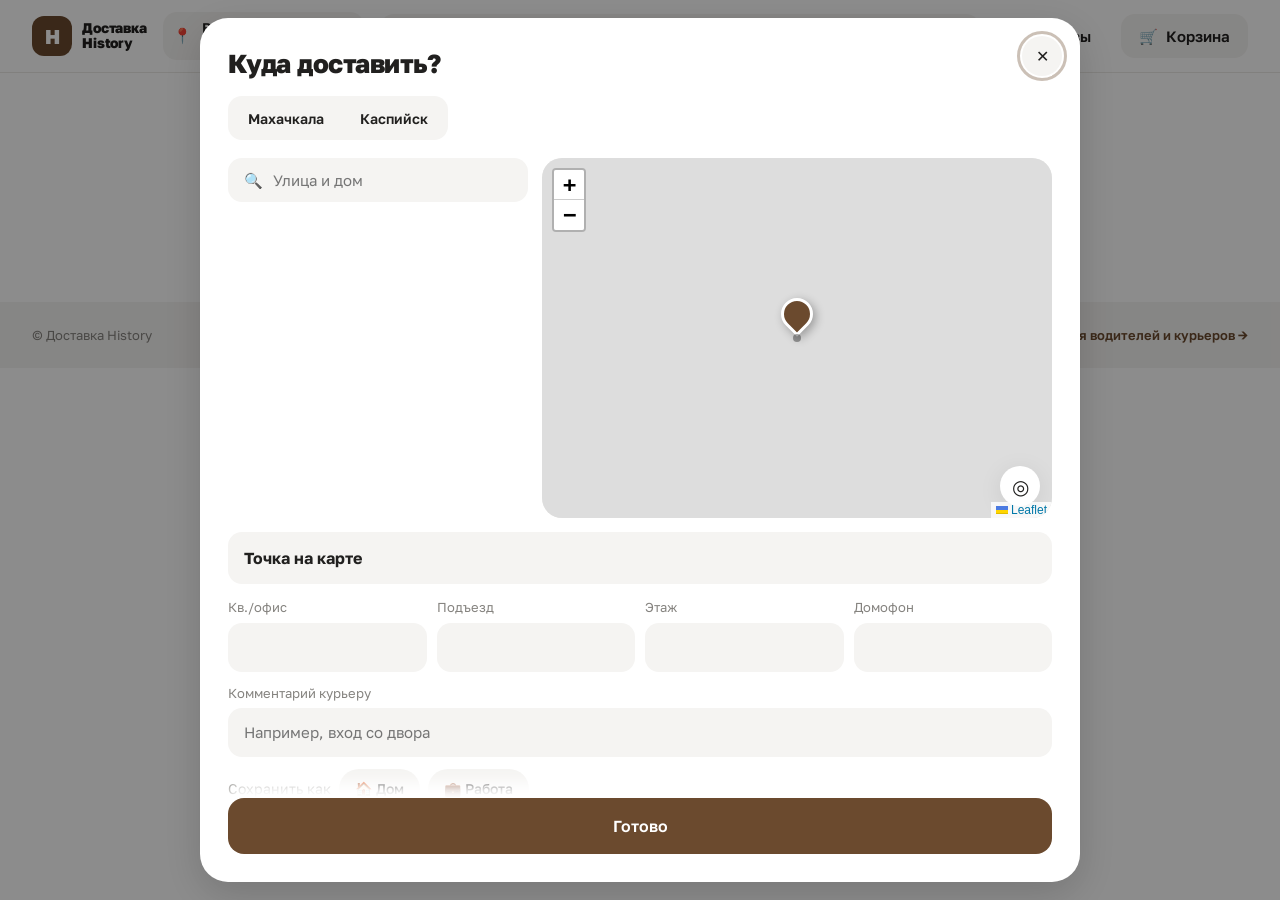
<file: index.html>
<!doctype html>
<html lang="ru">
<head>
  <meta charset="utf-8">
  <meta name="viewport" content="width=device-width, initial-scale=1">
  <title>Доставка History</title>
  <meta name="description" content="Доставка еды и продуктов из проверенных халяль-заведений Махачкалы и Каспийска.">
  <meta name="referrer" content="strict-origin-when-cross-origin">
  <link rel="stylesheet" href="vendor/leaflet/leaflet.css?v=2">
  <link rel="stylesheet" href="style.css?v=62">
</head>
<body>
  <header class="header">
    <div class="header-in">
      <a class="brand" href="#/" aria-label="Доставка History — на главную">
        <span class="brand-mark" aria-hidden="true">H</span>
        <span class="brand-text">Доставка<br>History</span>
      </a>
      <button class="address-btn" id="addressButton" type="button">
        <span class="address-icon" aria-hidden="true">📍</span>
        <span class="address-text"><b id="cityLabel">Город</b><small id="addressLabel">Укажите адрес доставки</small></span>
      </button>
      <label class="header-search">
        <span aria-hidden="true">🔍</span>
        <input id="search" type="search" placeholder="Найти заведение или блюдо" aria-label="Поиск" autocomplete="off">
      </label>
      <a class="header-link" href="#/orders"><span aria-hidden="true">🧾</span><span class="header-link-text">Заказы</span></a>
      <button class="cart-button" id="cartButton" type="button" aria-label="Корзина">
        <span aria-hidden="true">🛒</span>
        <span id="cartSum">Корзина</span>
      </button>
    </div>
  </header>

  <main id="view"></main>

  <!-- Плашка корзины на телефоне -->
  <button class="cart-bar" id="cartBar" type="button" hidden>
    <span class="cart-bar-count" id="cartBarCount">0</span>
    <span>Корзина</span>
    <b id="cartBarSum">0 ₽</b>
  </button>

  <!-- Корзина -->
  <div class="overlay" id="cartOverlay" hidden></div>
  <aside class="drawer" id="cartDrawer" aria-label="Корзина" hidden>
    <button class="icon-btn drawer-close" id="cartClose" type="button" aria-label="Закрыть">✕</button>
    <div class="drawer-body" id="cartBody"></div>
  </aside>

  <!-- Выбор адреса: поиск или пин на карте -->
  <dialog class="modal modal-picker" id="addressModal" tabindex="-1">
    <button class="icon-btn modal-close" type="button" data-close-modal aria-label="Закрыть">✕</button>
    <h2 id="pickerTitle">Куда доставить?</h2>
    <div class="segmented" id="cityGrid" role="group" aria-label="Город"></div>
    <form id="addressForm" class="picker" novalidate>
      <div class="picker-side">
        <label class="header-search picker-search"><span aria-hidden="true">🔍</span>
          <input id="pickerSearch" type="search" placeholder="Улица и дом" aria-label="Поиск адреса" autocomplete="off"></label>
        <div class="suggest" id="pickerSuggest"></div>
        <div class="saved" id="pickerSaved"></div>
      </div>
      <div class="picker-map-wrap">
        <div class="map" id="pickerMap"></div>
        <div class="center-pin" aria-hidden="true"><span></span></div>
        <button class="icon-btn locate-btn" type="button" id="pickerLocate" aria-label="Моё местоположение">◎</button>
      </div>
      <div class="picker-picked" id="pickerPicked"></div>
      <div class="picker-details" id="pickerDetails">
        <div class="row4">
          <div class="field"><label for="a-flat">Кв./офис</label><input id="a-flat" name="flat"></div>
          <div class="field"><label for="a-entrance">Подъезд</label><input id="a-entrance" name="entrance"></div>
          <div class="field"><label for="a-floor">Этаж</label><input id="a-floor" name="floor"></div>
          <div class="field"><label for="a-intercom">Домофон</label><input id="a-intercom" name="intercom"></div>
        </div>
        <div class="field"><label for="a-courier">Комментарий курьеру</label><input id="a-courier" name="courier" placeholder="Например, вход со двора"></div>
        <div class="tag-row"><span class="muted">Сохранить как</span>
          <button class="pill" type="button" data-tag="home" aria-pressed="false">🏠 Дом</button>
          <button class="pill" type="button" data-tag="work" aria-pressed="false">💼 Работа</button>
        </div>
      </div>
      <button class="btn btn-primary btn-block" type="submit">Готово</button>
    </form>
  </dialog>

  <!-- Откуда забрать: только заведения из каталога -->
  <dialog class="modal modal-picker" id="placeModal" tabindex="-1">
    <button class="icon-btn modal-close" type="button" data-close-modal aria-label="Закрыть">✕</button>
    <h2 id="placePickerTitle">Откуда забрать?</h2>
    <p class="hint place-pick-hint">Доставляем только из заведений нашего каталога.</p>
    <div class="segmented" id="placeCityGrid" role="group" aria-label="Город"></div>
    <div class="picker place-picker">
      <div class="picker-side">
        <label class="header-search picker-search"><span aria-hidden="true">🔍</span>
          <input id="placeSearch" type="search" placeholder="Название или адрес" aria-label="Поиск заведения" autocomplete="off"></label>
        <div id="placeList"></div>
      </div>
      <div class="picker-map-wrap"><div class="map" id="placeMap"></div></div>
      <div class="picker-picked" id="placePicked"></div>
      <button class="btn btn-primary btn-block" type="button" id="placeDone">Готово</button>
    </div>
  </dialog>

  <!-- Карточка блюда -->
  <dialog class="modal modal-dish" id="dishModal" tabindex="-1">
    <button class="icon-btn modal-close" type="button" data-close-modal aria-label="Закрыть">✕</button>
    <div id="dishBody"></div>
  </dialog>

  <!-- Информация о заведении -->
  <dialog class="modal" id="infoModal">
    <button class="icon-btn modal-close" type="button" data-close-modal aria-label="Закрыть">✕</button>
    <div id="infoBody"></div>
  </dialog>

  <div class="toast" id="toast" hidden></div>

  <footer class="footer">
    <div class="footer-in">
      <span>© Доставка History</span>
      <a href="driver/" class="footer-link">Для водителей и курьеров →</a>
    </div>
  </footer>

  <script src="vendor/leaflet/leaflet.js"></script>
  <script src="config.js?v=9"></script>
  <script src="data/places.js?v=30"></script>
  <script src="data/menus.js?v=2"></script>
  <script src="data/menus-manual.js?v=35"></script>
  <script src="map.js?v=46"></script>
  <script src="surge-engine.js?v=2"></script>
  <script src="delivery.js?v=71"></script>
  <script src="bus.js?v=50"></script>
  <script src="app.js?v=80"></script>
</body>
</html>
</file>
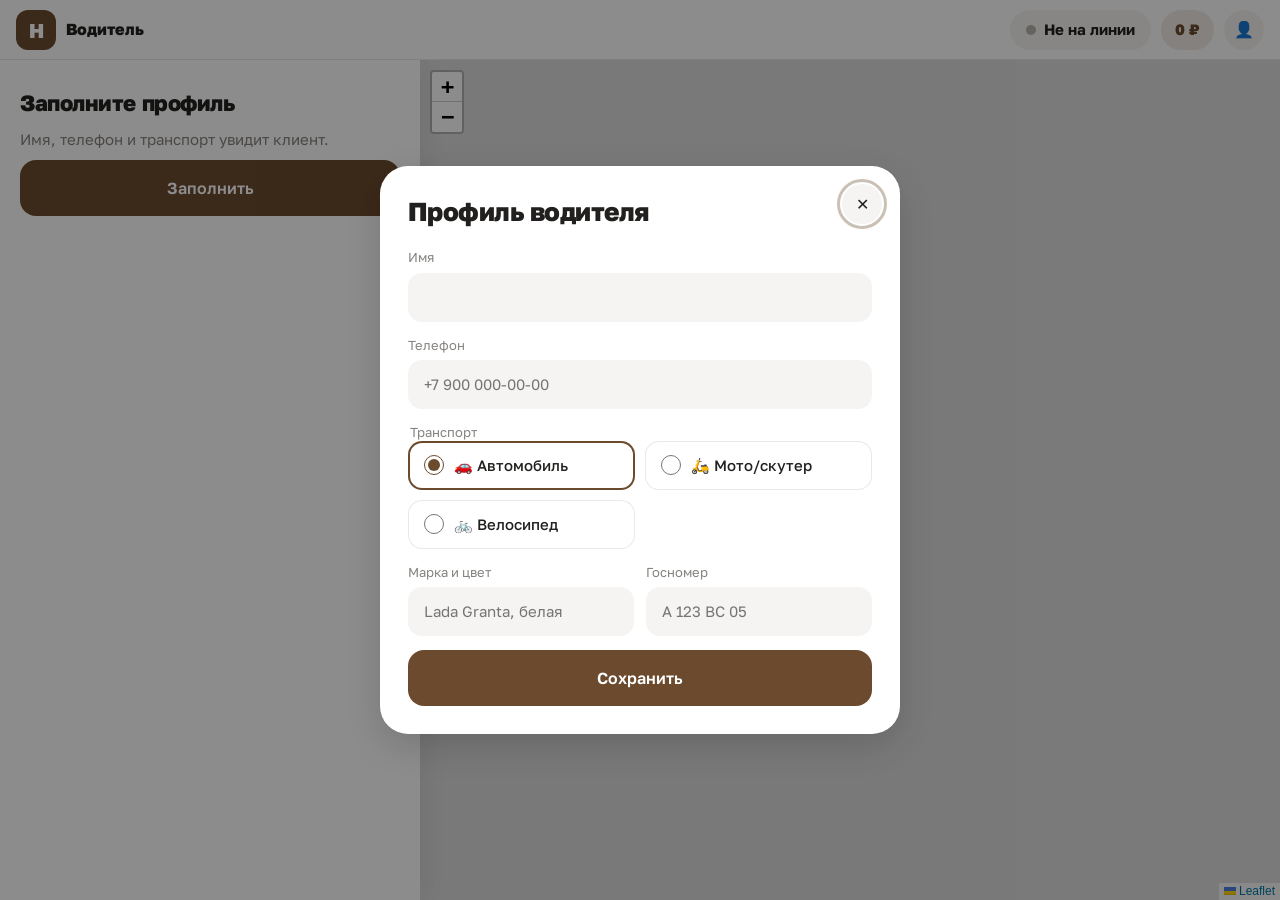
<file: driver/index.html>
<!doctype html>
<html lang="ru">
<head>
  <meta charset="utf-8">
  <meta name="viewport" content="width=device-width, initial-scale=1, viewport-fit=cover">
  <title>Водитель · Доставка History</title>
  <meta name="description" content="Приложение водителя и курьера Доставки History.">
  <meta name="referrer" content="strict-origin-when-cross-origin">
  <link rel="stylesheet" href="../vendor/leaflet/leaflet.css?v=2">
  <link rel="stylesheet" href="../style.css?v=62">
  <link rel="stylesheet" href="driver.css?v=50">
</head>
<body class="driver">
  <header class="d-top">
    <span class="brand"><span class="brand-mark" aria-hidden="true">H</span><span class="d-brand-text">Водитель</span></span>
    <button class="d-online" id="onlineBtn" type="button" aria-pressed="false">Не на линии</button>
    <button class="d-earn" id="earnBtn" type="button" aria-label="Заработок за сегодня">0 ₽</button>
    <button class="icon-btn" id="profileBtn" type="button" aria-label="Профиль">👤</button>
  </header>

  <main class="d-main">
    <div class="d-map"><div class="map" id="dMap"></div></div>
    <section class="d-sheet" id="sheet" aria-live="polite"></section>
  </main>

  <!-- Профиль водителя -->
  <dialog class="modal" id="profileModal" tabindex="-1">
    <button class="icon-btn modal-close" type="button" data-close-modal aria-label="Закрыть">✕</button>
    <h2>Профиль водителя</h2>
    <form class="form" id="profileForm" novalidate>
      <div class="field"><label for="p-name">Имя</label><input id="p-name" name="name" autocomplete="name" required></div>
      <div class="field"><label for="p-phone">Телефон</label><input id="p-phone" name="phone" type="tel" autocomplete="tel" placeholder="+7 900 000-00-00" required></div>
      <fieldset class="field">
        <legend>Транспорт</legend>
        <div class="choice-grid">
          <label class="choice"><input type="radio" name="transport" value="car" checked> 🚗 Автомобиль</label>
          <label class="choice"><input type="radio" name="transport" value="moto"> 🛵 Мото/скутер</label>
          <label class="choice"><input type="radio" name="transport" value="bike"> 🚲 Велосипед</label>
        </div>
      </fieldset>
      <div class="row2">
        <div class="field"><label for="p-car">Марка и цвет</label><input id="p-car" name="car" placeholder="Lada Granta, белая"></div>
        <div class="field"><label for="p-plate">Госномер</label><input id="p-plate" name="plate" placeholder="А 123 ВС 05"></div>
      </div>
      <p class="hint warn" id="profileError" hidden></p>
      <button class="btn btn-primary btn-block" type="submit">Сохранить</button>
    </form>
  </dialog>

  <!-- История заказов -->
  <dialog class="modal" id="historyModal" tabindex="-1">
    <button class="icon-btn modal-close" type="button" data-close-modal aria-label="Закрыть">✕</button>
    <h2>Заработок</h2>
    <div id="historyBody"></div>
  </dialog>

  <div class="toast" id="toast" hidden></div>

  <script src="../vendor/leaflet/leaflet.js"></script>
  <script src="../config.js?v=9"></script>
  <script src="../map.js?v=46"></script>
  <script src="../surge-engine.js?v=2"></script>
  <script src="../delivery.js?v=71"></script>
  <script src="../bus.js?v=50"></script>
  <script src="driver.js?v=70"></script>
</body>
</html>
</file>
<file: vendor/leaflet/leaflet.css>
/* required styles */

.leaflet-pane,
.leaflet-tile,
.leaflet-marker-icon,
.leaflet-marker-shadow,
.leaflet-tile-container,
.leaflet-pane > svg,
.leaflet-pane > canvas,
.leaflet-zoom-box,
.leaflet-image-layer,
.leaflet-layer {
	position: absolute;
	left: 0;
	top: 0;
	}
.leaflet-container {
	overflow: hidden;
	}
.leaflet-tile,
.leaflet-marker-icon,
.leaflet-marker-shadow {
	-webkit-user-select: none;
	   -moz-user-select: none;
	        user-select: none;
	  -webkit-user-drag: none;
	}
/* Prevents IE11 from highlighting tiles in blue */
.leaflet-tile::selection {
	background: transparent;
}
/* Safari renders non-retina tile on retina better with this, but Chrome is worse */
.leaflet-safari .leaflet-tile {
	image-rendering: -webkit-optimize-contrast;
	}
/* hack that prevents hw layers "stretching" when loading new tiles */
.leaflet-safari .leaflet-tile-container {
	width: 1600px;
	height: 1600px;
	-webkit-transform-origin: 0 0;
	}
.leaflet-marker-icon,
.leaflet-marker-shadow {
	display: block;
	}
/* .leaflet-container svg: reset svg max-width decleration shipped in Joomla! (joomla.org) 3.x */
/* .leaflet-container img: map is broken in FF if you have max-width: 100% on tiles */
.leaflet-container .leaflet-overlay-pane svg {
	max-width: none !important;
	max-height: none !important;
	}
.leaflet-container .leaflet-marker-pane img,
.leaflet-container .leaflet-shadow-pane img,
.leaflet-container .leaflet-tile-pane img,
.leaflet-container img.leaflet-image-layer,
.leaflet-container .leaflet-tile {
	max-width: none !important;
	max-height: none !important;
	width: auto;
	padding: 0;
	}

.leaflet-container img.leaflet-tile {
	/* See: https://bugs.chromium.org/p/chromium/issues/detail?id=600120 */
	mix-blend-mode: plus-lighter;
}

.leaflet-container.leaflet-touch-zoom {
	-ms-touch-action: pan-x pan-y;
	touch-action: pan-x pan-y;
	}
.leaflet-container.leaflet-touch-drag {
	-ms-touch-action: pinch-zoom;
	/* Fallback for FF which doesn't support pinch-zoom */
	touch-action: none;
	touch-action: pinch-zoom;
}
.leaflet-container.leaflet-touch-drag.leaflet-touch-zoom {
	-ms-touch-action: none;
	touch-action: none;
}
.leaflet-container {
	-webkit-tap-highlight-color: transparent;
}
.leaflet-container a {
	-webkit-tap-highlight-color: rgba(51, 181, 229, 0.4);
}
.leaflet-tile {
	filter: inherit;
	visibility: hidden;
	}
.leaflet-tile-loaded {
	visibility: inherit;
	}
.leaflet-zoom-box {
	width: 0;
	height: 0;
	-moz-box-sizing: border-box;
	     box-sizing: border-box;
	z-index: 800;
	}
/* workaround for https://bugzilla.mozilla.org/show_bug.cgi?id=888319 */
.leaflet-overlay-pane svg {
	-moz-user-select: none;
	}

.leaflet-pane         { z-index: 400; }

.leaflet-tile-pane    { z-index: 200; }
.leaflet-overlay-pane { z-index: 400; }
.leaflet-shadow-pane  { z-index: 500; }
.leaflet-marker-pane  { z-index: 600; }
.leaflet-tooltip-pane   { z-index: 650; }
.leaflet-popup-pane   { z-index: 700; }

.leaflet-map-pane canvas { z-index: 100; }
.leaflet-map-pane svg    { z-index: 200; }

.leaflet-vml-shape {
	width: 1px;
	height: 1px;
	}
.lvml {
	behavior: url(#default#VML);
	display: inline-block;
	position: absolute;
	}


/* control positioning */

.leaflet-control {
	position: relative;
	z-index: 800;
	pointer-events: visiblePainted; /* IE 9-10 doesn't have auto */
	pointer-events: auto;
	}
.leaflet-top,
.leaflet-bottom {
	position: absolute;
	z-index: 1000;
	pointer-events: none;
	}
.leaflet-top {
	top: 0;
	}
.leaflet-right {
	right: 0;
	}
.leaflet-bottom {
	bottom: 0;
	}
.leaflet-left {
	left: 0;
	}
.leaflet-control {
	float: left;
	clear: both;
	}
.leaflet-right .leaflet-control {
	float: right;
	}
.leaflet-top .leaflet-control {
	margin-top: 10px;
	}
.leaflet-bottom .leaflet-control {
	margin-bottom: 10px;
	}
.leaflet-left .leaflet-control {
	margin-left: 10px;
	}
.leaflet-right .leaflet-control {
	margin-right: 10px;
	}


/* zoom and fade animations */

.leaflet-fade-anim .leaflet-popup {
	opacity: 0;
	-webkit-transition: opacity 0.2s linear;
	   -moz-transition: opacity 0.2s linear;
	        transition: opacity 0.2s linear;
	}
.leaflet-fade-anim .leaflet-map-pane .leaflet-popup {
	opacity: 1;
	}
.leaflet-zoom-animated {
	-webkit-transform-origin: 0 0;
	    -ms-transform-origin: 0 0;
	        transform-origin: 0 0;
	}
svg.leaflet-zoom-animated {
	will-change: transform;
}

.leaflet-zoom-anim .leaflet-zoom-animated {
	-webkit-transition: -webkit-transform 0.25s cubic-bezier(0,0,0.25,1);
	   -moz-transition:    -moz-transform 0.25s cubic-bezier(0,0,0.25,1);
	        transition:         transform 0.25s cubic-bezier(0,0,0.25,1);
	}
.leaflet-zoom-anim .leaflet-tile,
.leaflet-pan-anim .leaflet-tile {
	-webkit-transition: none;
	   -moz-transition: none;
	        transition: none;
	}

.leaflet-zoom-anim .leaflet-zoom-hide {
	visibility: hidden;
	}


/* cursors */

.leaflet-interactive {
	cursor: pointer;
	}
.leaflet-grab {
	cursor: -webkit-grab;
	cursor:    -moz-grab;
	cursor:         grab;
	}
.leaflet-crosshair,
.leaflet-crosshair .leaflet-interactive {
	cursor: crosshair;
	}
.leaflet-popup-pane,
.leaflet-control {
	cursor: auto;
	}
.leaflet-dragging .leaflet-grab,
.leaflet-dragging .leaflet-grab .leaflet-interactive,
.leaflet-dragging .leaflet-marker-draggable {
	cursor: move;
	cursor: -webkit-grabbing;
	cursor:    -moz-grabbing;
	cursor:         grabbing;
	}

/* marker & overlays interactivity */
.leaflet-marker-icon,
.leaflet-marker-shadow,
.leaflet-image-layer,
.leaflet-pane > svg path,
.leaflet-tile-container {
	pointer-events: none;
	}

.leaflet-marker-icon.leaflet-interactive,
.leaflet-image-layer.leaflet-interactive,
.leaflet-pane > svg path.leaflet-interactive,
svg.leaflet-image-layer.leaflet-interactive path {
	pointer-events: visiblePainted; /* IE 9-10 doesn't have auto */
	pointer-events: auto;
	}

/* visual tweaks */

.leaflet-container {
	background: #ddd;
	outline-offset: 1px;
	}
.leaflet-container a {
	color: #0078A8;
	}
.leaflet-zoom-box {
	border: 2px dotted #38f;
	background: rgba(255,255,255,0.5);
	}


/* general typography */
.leaflet-container {
	font-family: "Helvetica Neue", Arial, Helvetica, sans-serif;
	font-size: 12px;
	font-size: 0.75rem;
	line-height: 1.5;
	}


/* general toolbar styles */

.leaflet-bar {
	box-shadow: 0 1px 5px rgba(0,0,0,0.65);
	border-radius: 4px;
	}
.leaflet-bar a {
	background-color: #fff;
	border-bottom: 1px solid #ccc;
	width: 26px;
	height: 26px;
	line-height: 26px;
	display: block;
	text-align: center;
	text-decoration: none;
	color: black;
	}
.leaflet-bar a,
.leaflet-control-layers-toggle {
	background-position: 50% 50%;
	background-repeat: no-repeat;
	display: block;
	}
.leaflet-bar a:hover,
.leaflet-bar a:focus {
	background-color: #f4f4f4;
	}
.leaflet-bar a:first-child {
	border-top-left-radius: 4px;
	border-top-right-radius: 4px;
	}
.leaflet-bar a:last-child {
	border-bottom-left-radius: 4px;
	border-bottom-right-radius: 4px;
	border-bottom: none;
	}
.leaflet-bar a.leaflet-disabled {
	cursor: default;
	background-color: #f4f4f4;
	color: #bbb;
	}

.leaflet-touch .leaflet-bar a {
	width: 30px;
	height: 30px;
	line-height: 30px;
	}
.leaflet-touch .leaflet-bar a:first-child {
	border-top-left-radius: 2px;
	border-top-right-radius: 2px;
	}
.leaflet-touch .leaflet-bar a:last-child {
	border-bottom-left-radius: 2px;
	border-bottom-right-radius: 2px;
	}

/* zoom control */

.leaflet-control-zoom-in,
.leaflet-control-zoom-out {
	font: bold 18px 'Lucida Console', Monaco, monospace;
	text-indent: 1px;
	}

.leaflet-touch .leaflet-control-zoom-in, .leaflet-touch .leaflet-control-zoom-out  {
	font-size: 22px;
	}


/* layers control */

.leaflet-control-layers {
	box-shadow: 0 1px 5px rgba(0,0,0,0.4);
	background: #fff;
	border-radius: 5px;
	}
.leaflet-control-layers-toggle {
	background-image: url(images/layers.png);
	width: 36px;
	height: 36px;
	}
.leaflet-retina .leaflet-control-layers-toggle {
	background-image: url(images/layers-2x.png);
	background-size: 26px 26px;
	}
.leaflet-touch .leaflet-control-layers-toggle {
	width: 44px;
	height: 44px;
	}
.leaflet-control-layers .leaflet-control-layers-list,
.leaflet-control-layers-expanded .leaflet-control-layers-toggle {
	display: none;
	}
.leaflet-control-layers-expanded .leaflet-control-layers-list {
	display: block;
	position: relative;
	}
.leaflet-control-layers-expanded {
	padding: 6px 10px 6px 6px;
	color: #333;
	background: #fff;
	}
.leaflet-control-layers-scrollbar {
	overflow-y: scroll;
	overflow-x: hidden;
	padding-right: 5px;
	}
.leaflet-control-layers-selector {
	margin-top: 2px;
	position: relative;
	top: 1px;
	}
.leaflet-control-layers label {
	display: block;
	font-size: 13px;
	font-size: 1.08333em;
	}
.leaflet-control-layers-separator {
	height: 0;
	border-top: 1px solid #ddd;
	margin: 5px -10px 5px -6px;
	}

/* Default icon URLs */
.leaflet-default-icon-path { /* used only in path-guessing heuristic, see L.Icon.Default */
	background-image: url(images/marker-icon.png);
	}


/* attribution and scale controls */

.leaflet-container .leaflet-control-attribution {
	background: #fff;
	background: rgba(255, 255, 255, 0.8);
	margin: 0;
	}
.leaflet-control-attribution,
.leaflet-control-scale-line {
	padding: 0 5px;
	color: #333;
	line-height: 1.4;
	}
.leaflet-control-attribution a {
	text-decoration: none;
	}
.leaflet-control-attribution a:hover,
.leaflet-control-attribution a:focus {
	text-decoration: underline;
	}
.leaflet-attribution-flag {
	display: inline !important;
	vertical-align: baseline !important;
	width: 1em;
	height: 0.6669em;
	}
.leaflet-left .leaflet-control-scale {
	margin-left: 5px;
	}
.leaflet-bottom .leaflet-control-scale {
	margin-bottom: 5px;
	}
.leaflet-control-scale-line {
	border: 2px solid #777;
	border-top: none;
	line-height: 1.1;
	padding: 2px 5px 1px;
	white-space: nowrap;
	-moz-box-sizing: border-box;
	     box-sizing: border-box;
	background: rgba(255, 255, 255, 0.8);
	text-shadow: 1px 1px #fff;
	}
.leaflet-control-scale-line:not(:first-child) {
	border-top: 2px solid #777;
	border-bottom: none;
	margin-top: -2px;
	}
.leaflet-control-scale-line:not(:first-child):not(:last-child) {
	border-bottom: 2px solid #777;
	}

.leaflet-touch .leaflet-control-attribution,
.leaflet-touch .leaflet-control-layers,
.leaflet-touch .leaflet-bar {
	box-shadow: none;
	}
.leaflet-touch .leaflet-control-layers,
.leaflet-touch .leaflet-bar {
	border: 2px solid rgba(0,0,0,0.2);
	background-clip: padding-box;
	}


/* popup */

.leaflet-popup {
	position: absolute;
	text-align: center;
	margin-bottom: 20px;
	}
.leaflet-popup-content-wrapper {
	padding: 1px;
	text-align: left;
	border-radius: 12px;
	}
.leaflet-popup-content {
	margin: 13px 24px 13px 20px;
	line-height: 1.3;
	font-size: 13px;
	font-size: 1.08333em;
	min-height: 1px;
	}
.leaflet-popup-content p {
	margin: 17px 0;
	margin: 1.3em 0;
	}
.leaflet-popup-tip-container {
	width: 40px;
	height: 20px;
	position: absolute;
	left: 50%;
	margin-top: -1px;
	margin-left: -20px;
	overflow: hidden;
	pointer-events: none;
	}
.leaflet-popup-tip {
	width: 17px;
	height: 17px;
	padding: 1px;

	margin: -10px auto 0;
	pointer-events: auto;

	-webkit-transform: rotate(45deg);
	   -moz-transform: rotate(45deg);
	    -ms-transform: rotate(45deg);
	        transform: rotate(45deg);
	}
.leaflet-popup-content-wrapper,
.leaflet-popup-tip {
	background: white;
	color: #333;
	box-shadow: 0 3px 14px rgba(0,0,0,0.4);
	}
.leaflet-container a.leaflet-popup-close-button {
	position: absolute;
	top: 0;
	right: 0;
	border: none;
	text-align: center;
	width: 24px;
	height: 24px;
	font: 16px/24px Tahoma, Verdana, sans-serif;
	color: #757575;
	text-decoration: none;
	background: transparent;
	}
.leaflet-container a.leaflet-popup-close-button:hover,
.leaflet-container a.leaflet-popup-close-button:focus {
	color: #585858;
	}
.leaflet-popup-scrolled {
	overflow: auto;
	}

.leaflet-oldie .leaflet-popup-content-wrapper {
	-ms-zoom: 1;
	}
.leaflet-oldie .leaflet-popup-tip {
	width: 24px;
	margin: 0 auto;

	-ms-filter: "progid:DXImageTransform.Microsoft.Matrix(M11=0.70710678, M12=0.70710678, M21=-0.70710678, M22=0.70710678)";
	filter: progid:DXImageTransform.Microsoft.Matrix(M11=0.70710678, M12=0.70710678, M21=-0.70710678, M22=0.70710678);
	}

.leaflet-oldie .leaflet-control-zoom,
.leaflet-oldie .leaflet-control-layers,
.leaflet-oldie .leaflet-popup-content-wrapper,
.leaflet-oldie .leaflet-popup-tip {
	border: 1px solid #999;
	}


/* div icon */

.leaflet-div-icon {
	background: #fff;
	border: 1px solid #666;
	}


/* Tooltip */
/* Base styles for the element that has a tooltip */
.leaflet-tooltip {
	position: absolute;
	padding: 6px;
	background-color: #fff;
	border: 1px solid #fff;
	border-radius: 3px;
	color: #222;
	white-space: nowrap;
	-webkit-user-select: none;
	-moz-user-select: none;
	-ms-user-select: none;
	user-select: none;
	pointer-events: none;
	box-shadow: 0 1px 3px rgba(0,0,0,0.4);
	}
.leaflet-tooltip.leaflet-interactive {
	cursor: pointer;
	pointer-events: auto;
	}
.leaflet-tooltip-top:before,
.leaflet-tooltip-bottom:before,
.leaflet-tooltip-left:before,
.leaflet-tooltip-right:before {
	position: absolute;
	pointer-events: none;
	border: 6px solid transparent;
	background: transparent;
	content: "";
	}

/* Directions */

.leaflet-tooltip-bottom {
	margin-top: 6px;
}
.leaflet-tooltip-top {
	margin-top: -6px;
}
.leaflet-tooltip-bottom:before,
.leaflet-tooltip-top:before {
	left: 50%;
	margin-left: -6px;
	}
.leaflet-tooltip-top:before {
	bottom: 0;
	margin-bottom: -12px;
	border-top-color: #fff;
	}
.leaflet-tooltip-bottom:before {
	top: 0;
	margin-top: -12px;
	margin-left: -6px;
	border-bottom-color: #fff;
	}
.leaflet-tooltip-left {
	margin-left: -6px;
}
.leaflet-tooltip-right {
	margin-left: 6px;
}
.leaflet-tooltip-left:before,
.leaflet-tooltip-right:before {
	top: 50%;
	margin-top: -6px;
	}
.leaflet-tooltip-left:before {
	right: 0;
	margin-right: -12px;
	border-left-color: #fff;
	}
.leaflet-tooltip-right:before {
	left: 0;
	margin-left: -12px;
	border-right-color: #fff;
	}

/* Printing */

@media print {
	/* Prevent printers from removing background-images of controls. */
	.leaflet-control {
		-webkit-print-color-adjust: exact;
		print-color-adjust: exact;
		}
	}
</file>
<file: style.css>
@import url('https://fonts.googleapis.com/css2?family=Golos+Text:wght@400;500;600;700;800&display=swap');

/* Расположение и поведение — по образцу сервисов доставки (Яндекс Маркет Доставка / Еда),
   цвета и знак — свои. */
:root {
  --bg: #ffffff;
  --surface: #f5f4f2;
  --surface-2: #ebe9e5;
  --ink: #21201f;
  --muted: #85837f;
  --line: #ebe9e5;
  --accent: #6B4A2E;
  --accent-hover: #7D5A3B;
  --accent-soft: #F2EBE4;
  --ok: #2f7d3b;
  --radius: 24px;
  --radius-sm: 16px;
  --shadow: 0 4px 24px rgba(0, 0, 0, .08);
  --shadow-lg: 0 12px 40px rgba(0, 0, 0, .16);
  --header-h: 72px;
}

* { box-sizing: border-box; }

body {
  margin: 0;
  background: var(--bg);
  color: var(--ink);
  font-family: 'Golos Text', Arial, sans-serif;
  font-size: 15px;
  line-height: 1.4;
  -webkit-font-smoothing: antialiased;
}

a { color: inherit; text-decoration: none; }
button, input, select, textarea { font: inherit; color: inherit; }
button { cursor: pointer; border: 0; background: none; padding: 0; }
button:focus-visible, a:focus-visible, input:focus-visible, select:focus-visible, textarea:focus-visible {
  outline: 3px solid rgba(107, 74, 46, .35);
  outline-offset: 2px;
}
h1, h2, h3, p { margin: 0; }
[hidden] { display: none !important; }
img { max-width: 100%; }

.wrap { max-width: 1440px; margin: 0 auto; padding: 0 32px; }
.muted { color: var(--muted); }
.empty { padding: 48px 20px; color: var(--muted); text-align: center; }

/* ---------- Кнопки ---------- */
.btn {
  display: inline-flex;
  align-items: center;
  justify-content: center;
  gap: 8px;
  min-height: 44px;
  padding: 0 20px;
  border-radius: 14px;
  font-weight: 600;
  background: var(--surface);
  transition: background .15s;
  white-space: nowrap;
}
.btn:hover { background: var(--surface-2); }
.btn-primary { background: var(--accent); color: #fff; }
.btn-primary:hover { background: var(--accent-hover); }
.btn-primary:disabled, .btn-primary[aria-disabled="true"] { background: #d6d3ce; color: #8e8b86; cursor: not-allowed; }
.btn-block { width: 100%; min-height: 56px; font-size: 16px; border-radius: 16px; }
.btn-block .btn-sum { margin-left: auto; }
.send-place { margin-bottom: 10px; }
.sent-note { margin-bottom: 8px; font-size: 14px; font-weight: 600; color: var(--ok); }
.icon-btn {
  width: 40px;
  height: 40px;
  border-radius: 50%;
  background: var(--surface);
  display: grid;
  place-items: center;
  font-size: 16px;
}
.icon-btn:hover { background: var(--surface-2); }

/* ---------- Шапка ---------- */
.header {
  position: sticky;
  top: 0;
  z-index: 900;
  background: rgba(255, 255, 255, .96);
  backdrop-filter: blur(8px);
  border-bottom: 1px solid var(--line);
}
.header-in {
  max-width: 1440px;
  margin: 0 auto;
  height: var(--header-h);
  padding: 0 32px;
  display: flex;
  align-items: center;
  gap: 16px;
}
.brand { display: flex; align-items: center; gap: 10px; flex: none; }
.brand-mark {
  width: 40px;
  height: 40px;
  border-radius: 12px;
  background: var(--accent);
  color: #fff;
  display: grid;
  place-items: center;
  font-weight: 800;
  font-size: 20px;
}
.brand-text { font-weight: 800; font-size: 14px; line-height: 1.05; letter-spacing: -.01em; }
.address-btn {
  display: flex;
  align-items: center;
  gap: 10px;
  padding: 6px 14px 6px 10px;
  border-radius: 14px;
  background: var(--surface);
  max-width: 280px;
  text-align: left;
  flex: none;
}
.address-btn:hover { background: var(--surface-2); }
.address-text { display: flex; flex-direction: column; min-width: 0; }
.address-text b { font-size: 14px; font-weight: 600; }
.address-text small { font-size: 12px; color: var(--muted); white-space: nowrap; overflow: hidden; text-overflow: ellipsis; }
.header-search {
  flex: 1;
  display: flex;
  align-items: center;
  gap: 8px;
  height: 44px;
  padding: 0 16px;
  border-radius: 14px;
  background: var(--surface);
  min-width: 0;
}
.header-search input { border: 0; background: none; outline: none; width: 100%; font-size: 15px; }
.header-link {
  display: flex;
  align-items: center;
  gap: 6px;
  height: 44px;
  padding: 0 14px;
  border-radius: 14px;
  font-weight: 600;
  flex: none;
}
.header-link:hover { background: var(--surface); }
.cart-button {
  display: flex;
  align-items: center;
  gap: 8px;
  height: 44px;
  padding: 0 18px;
  border-radius: 14px;
  background: var(--accent);
  color: #fff;
  font-weight: 600;
  flex: none;
  white-space: nowrap;
}
.cart-button:hover { background: var(--accent-hover); }
.cart-button.is-empty { background: var(--surface); color: var(--ink); }

/* ---------- Главная ---------- */
.home { padding-top: 24px; padding-bottom: 64px; }
.promo {
  border-radius: var(--radius);
  background: linear-gradient(110deg, var(--accent) 0%, #4A321F 100%);
  color: #fff;
  padding: 32px 36px;
  display: flex;
  align-items: center;
  justify-content: space-between;
  gap: 24px;
  margin-bottom: 28px;
  overflow: hidden;
}
.promo h1 { font-size: clamp(26px, 3.4vw, 40px); font-weight: 800; letter-spacing: -.02em; line-height: 1.05; }
.promo p { margin-top: 10px; opacity: .85; max-width: 560px; }
.promo-emoji { font-size: 84px; line-height: 1; flex: none; }

.cats { display: flex; gap: 12px; overflow-x: auto; padding-bottom: 6px; margin-bottom: 18px; scrollbar-width: none; }
.cats::-webkit-scrollbar { display: none; }
.cat {
  flex: none;
  width: 124px;
  padding: 14px 10px 12px;
  border-radius: 20px;
  background: var(--surface);
  display: flex;
  flex-direction: column;
  align-items: center;
  gap: 8px;
  font-size: 14px;
  font-weight: 600;
  text-align: center;
  transition: background .15s;
}
.cat:hover { background: var(--surface-2); }
.cat-icon { font-size: 34px; line-height: 1; }
.cat[aria-pressed="true"] { background: var(--ink); color: #fff; }

.bar { display: flex; align-items: center; gap: 10px; flex-wrap: wrap; margin-bottom: 18px; }
.bar h2 { font-size: 28px; font-weight: 800; letter-spacing: -.02em; margin-right: auto; }
.bar-controls { display: flex; align-items: center; gap: 10px; }
.bar h2 small { font-size: 16px; font-weight: 500; color: var(--muted); margin-left: 8px; }
.pill {
  height: 40px;
  padding: 0 16px;
  border-radius: 999px;
  background: var(--surface);
  font-weight: 500;
  font-size: 14px;
  display: inline-flex;
  align-items: center;
  gap: 6px;
  white-space: nowrap;
}
.pill:hover { background: var(--surface-2); }
.pill[aria-pressed="true"] { background: var(--ink); color: #fff; }
.segmented { display: inline-flex; background: var(--surface); border-radius: 14px; padding: 4px; gap: 4px; }
.segmented button { height: 36px; padding: 0 16px; border-radius: 10px; font-weight: 600; font-size: 14px; white-space: nowrap; }
.segmented button[aria-pressed="true"] { background: #fff; box-shadow: 0 1px 4px rgba(0,0,0,.12); }

.grid { display: grid; grid-template-columns: repeat(4, minmax(0, 1fr)); gap: 32px 20px; }
.card { display: block; cursor: pointer; }
.card-cover {
  position: relative;
  aspect-ratio: 16 / 10;
  border-radius: var(--radius);
  overflow: hidden;
  background: var(--surface);
  display: grid;
  place-items: center;
  transition: transform .2s;
}
.card:hover .card-cover { transform: scale(1.015); }
.card-cover img.cover-photo { width: 100%; height: 100%; object-fit: cover; }
.cover-art { width: 100%; height: 100%; display: grid; place-items: center; font-size: 56px; }
.cover-art[data-cat="restaurant"] { background: linear-gradient(135deg, #fbe3d4, #f3c6a8); }
.cover-art[data-cat="fastfood"] { background: linear-gradient(135deg, #ffe7b8, #f7c66c); }
.cover-art[data-cat="coffee"] { background: linear-gradient(135deg, #eadccd, #cfb497); }
.cover-art[data-cat="grocery"] { background: linear-gradient(135deg, #f6d6d6, #e3a4a4); }
.cover-logo {
  position: absolute;
  left: 12px;
  bottom: 12px;
  width: 48px;
  height: 48px;
  border-radius: 14px;
  background: #fff;
  box-shadow: 0 2px 8px rgba(0,0,0,.15);
  display: grid;
  place-items: center;
  font-weight: 800;
  font-size: 20px;
  overflow: hidden;
}
.cover-logo img { width: 100%; height: 100%; object-fit: cover; }
.cover-badges { position: absolute; top: 12px; left: 12px; display: flex; gap: 6px; flex-wrap: wrap; }
.tag {
  display: inline-flex;
  align-items: center;
  gap: 4px;
  height: 26px;
  padding: 0 10px;
  border-radius: 999px;
  background: rgba(255,255,255,.95);
  font-size: 12px;
  font-weight: 600;
  white-space: nowrap;
}
.tag-ok { color: var(--ok); }
.card-body { padding: 12px 4px 0; }
.card-body h3 { font-size: 18px; font-weight: 700; letter-spacing: -.01em; }
.card-meta { margin-top: 4px; font-size: 14px; color: var(--muted); }

/* Карточка сети: точки одной фирмы раскрываются списком */
.chain-head { display: block; width: 100%; text-align: left; }
.chain-card:hover .card-cover { transform: scale(1.015); }
.chain-toggle { display: inline-block; margin-top: 6px; font-size: 14px; font-weight: 600; color: var(--accent); }
.branches { list-style: none; margin: 8px 0 0; padding: 0; display: flex; flex-direction: column; gap: 2px; }
.branches a, .branch-row { display: block; padding: 8px 10px; border-radius: 12px; }
.branches a:hover, .branch-row:hover, .branch-row.is-active { background: var(--surface); }
.branches b { display: block; font-size: 14px; font-weight: 600; }
.branches small { display: block; font-size: 13px; color: var(--muted); }
.row-group .branches { margin: 0 0 4px 76px; }
.branch-row { display: flex; align-items: center; justify-content: space-between; gap: 8px; cursor: pointer; }
.branch-row .go { flex: none; font-size: 13px; font-weight: 600; color: var(--accent); }

/* Режим «На карте» */
.map-layout {
  display: grid;
  grid-template-columns: 400px 1fr;
  gap: 20px;
  height: calc(100vh - var(--header-h) - 120px);
  min-height: 520px;
}
.map-list { overflow-y: auto; padding-right: 4px; display: flex; flex-direction: column; gap: 8px; }
.row-card {
  width: 100%;
  text-align: left;
  display: grid;
  grid-template-columns: 64px 1fr;
  gap: 12px;
  align-items: center;
  padding: 10px;
  border-radius: 18px;
  cursor: pointer;
}
.row-card:hover, .row-card.is-active { background: var(--surface); }
.row-card .thumb { width: 64px; height: 64px; border-radius: 14px; overflow: hidden; display: grid; place-items: center; font-size: 28px; }
.row-card .thumb img { width: 100%; height: 100%; object-fit: cover; }
.row-card h3 { font-size: 16px; font-weight: 700; }
.row-card .card-meta { font-size: 13px; }
.row-card .go { font-size: 13px; font-weight: 600; color: var(--accent); }
.map-box { border-radius: var(--radius); overflow: hidden; background: var(--surface); position: relative; }
.map { width: 100%; height: 100%; }

/* Метки на карте */
.pin {
  width: 32px;
  height: 32px;
  background: var(--ink);
  color: #fff;
  border: 2px solid #fff;
  border-radius: 50% 50% 50% 0;
  transform: rotate(-45deg);
  display: grid;
  place-items: center;
  box-shadow: 0 2px 6px rgba(0,0,0,.35);
  cursor: pointer;
}
.pin span { transform: rotate(45deg); font-weight: 800; font-size: 12px; }
.pin.is-active { background: var(--accent); }
.gl-popup {
  position: absolute;
  left: 0;
  bottom: 38px;
  transform: translateX(-50%);
  width: max-content;
  max-width: 240px;
  background: #fff;
  color: var(--ink);
  padding: 14px 34px 14px 16px;
  font-size: 13px;
  line-height: 1.5;
  border-radius: 16px;
  box-shadow: var(--shadow-lg);
}
.gl-popup b { font-size: 15px; }
.gl-popup-close { position: absolute; top: 8px; right: 10px; font-size: 14px; color: var(--muted); }
.user-dot {
  width: 18px;
  height: 18px;
  border-radius: 50%;
  background: var(--accent);
  border: 3px solid #fff;
  box-shadow: 0 1px 5px rgba(0,0,0,.4);
}
.leaflet-popup-content-wrapper { border-radius: 16px; }
.leaflet-popup-content { font-family: 'Golos Text', sans-serif; font-size: 13px; }
.leaflet-popup-content b { font-size: 15px; }
.popup-btn {
  display: inline-block;
  margin-top: 8px;
  background: var(--accent);
  color: #fff !important;
  padding: 6px 12px;
  border-radius: 10px;
  font-weight: 600;
}
.popup-link { display: inline-block; margin: 8px 0 0 8px; font-size: 12px; text-decoration: underline; }

/* ---------- Заведение ---------- */
.place { padding-top: 20px; padding-bottom: 80px; }
.place-hero {
  position: relative;
  border-radius: var(--radius);
  overflow: hidden;
  min-height: 260px;
  display: flex;
  align-items: flex-end;
  color: #fff;
  background: #3a2a25;
}
.place-hero .hero-bg { position: absolute; inset: 0; }
.place-hero .hero-bg img { width: 100%; height: 100%; object-fit: cover; filter: blur(14px) saturate(1.1); transform: scale(1.15); }
.place-hero .hero-bg .cover-art { font-size: 120px; }
.place-hero::after {
  content: '';
  position: absolute;
  inset: 0;
  background: linear-gradient(180deg, rgba(0,0,0,0) 30%, rgba(0,0,0,.65) 100%);
}
.hero-content { position: relative; z-index: 1; padding: 28px 32px; display: flex; align-items: flex-end; gap: 18px; width: 100%; }
.hero-logo {
  width: 88px;
  height: 88px;
  border-radius: 22px;
  background: #fff;
  color: var(--ink);
  display: grid;
  place-items: center;
  font-size: 36px;
  font-weight: 800;
  overflow: hidden;
  flex: none;
  box-shadow: 0 4px 14px rgba(0,0,0,.25);
}
.hero-logo img { width: 100%; height: 100%; object-fit: cover; }
.hero-text { flex: 1; min-width: 0; }
.hero-text h1 { font-size: clamp(30px, 4vw, 48px); font-weight: 800; letter-spacing: -.02em; line-height: 1.05; }
.hero-text p { margin-top: 6px; opacity: .9; }
.hero-chips { display: flex; flex-wrap: wrap; gap: 8px; margin-top: 14px; }
.hero-chip {
  display: inline-flex;
  align-items: center;
  gap: 6px;
  height: 34px;
  padding: 0 12px;
  border-radius: 999px;
  background: rgba(255,255,255,.18);
  backdrop-filter: blur(6px);
  font-size: 14px;
  font-weight: 500;
  color: #fff;
}
button.hero-chip:hover { background: rgba(255,255,255,.28); }
.source-note { margin: 14px 4px 0; font-size: 13px; color: var(--muted); }
.no-menu { margin-top: 20px; max-width: 720px; }
.no-menu p { margin-bottom: 4px; }

.place-layout { display: grid; grid-template-columns: 220px minmax(0, 1fr) 360px; gap: 32px; margin-top: 28px; align-items: start; }
.menu-nav { position: sticky; top: calc(var(--header-h) + 20px); display: flex; flex-direction: column; gap: 2px; }
.menu-nav a { padding: 10px 14px; border-radius: 12px; font-weight: 500; color: #4b4a47; }
.menu-nav a:hover { background: var(--surface); }
.menu-nav a.is-active { background: var(--surface); color: var(--ink); font-weight: 700; }
.menu-search {
  display: flex;
  align-items: center;
  gap: 8px;
  height: 44px;
  padding: 0 14px;
  border-radius: 14px;
  background: var(--surface);
  margin-bottom: 18px;
}
.menu-search input { border: 0; background: none; outline: none; width: 100%; }
.menu-section { margin-bottom: 36px; scroll-margin-top: calc(var(--header-h) + 20px); }
.menu-section h2 { font-size: 26px; font-weight: 800; letter-spacing: -.02em; margin-bottom: 16px; }
.menu-grid { display: grid; grid-template-columns: repeat(3, minmax(0, 1fr)); gap: 16px; }
.dish {
  display: flex;
  flex-direction: column;
  background: #fff;
  border-radius: 20px;
  padding: 8px 8px 12px;
  box-shadow: 0 0 0 1px var(--line);
  cursor: pointer;
  transition: box-shadow .15s;
}
.dish:hover { box-shadow: var(--shadow); }
.dish-photo {
  aspect-ratio: 1 / 1;
  border-radius: 14px;
  overflow: hidden;
  background: var(--surface);
  display: grid;
  place-items: center;
  font-size: 40px;
  color: #c9c5bf;
}
.dish-photo img { width: 100%; height: 100%; object-fit: contain; display: block; }
.dish-info { padding: 10px 6px 0; flex: 1; display: flex; flex-direction: column; gap: 2px; }
.dish-price { font-size: 18px; font-weight: 700; }
.dish-name { font-size: 15px; line-height: 1.3; }
.dish-unit { font-size: 13px; color: var(--muted); margin-top: auto; padding-top: 4px; }
.dish-action { padding: 10px 2px 0; }
.add-btn {
  width: 100%;
  height: 40px;
  border-radius: 12px;
  background: var(--surface);
  font-weight: 600;
  display: flex;
  align-items: center;
  justify-content: center;
  gap: 6px;
}
.add-btn:hover { background: var(--surface-2); }
.qty {
  display: flex;
  align-items: center;
  justify-content: space-between;
  height: 40px;
  border-radius: 12px;
  background: var(--surface);
  font-weight: 700;
}
.qty button { width: 40px; height: 40px; border-radius: 12px; font-size: 20px; }
.qty button:hover { background: var(--surface-2); }
.qty-sm { height: 32px; width: 96px; flex: none; }
.qty-sm button { width: 32px; height: 32px; font-size: 18px; }

/* ---------- Корзина ---------- */
.cart-panel {
  position: sticky;
  top: calc(var(--header-h) + 20px);
  border-radius: var(--radius);
  box-shadow: var(--shadow);
  padding: 20px;
  background: #fff;
}
.cart-head { display: flex; align-items: center; justify-content: space-between; margin-bottom: 4px; }
.cart-head h2 { font-size: 24px; font-weight: 800; letter-spacing: -.02em; }
.link-btn { color: var(--muted); font-size: 14px; }
.link-btn:hover { color: var(--ink); }
.cart-place { font-size: 14px; color: var(--muted); margin-bottom: 8px; }
.cart-place a { color: var(--ink); font-weight: 600; }
.cart-lines { max-height: 46vh; overflow-y: auto; margin: 0 -4px; padding: 0 4px; }
.cart-line { display: grid; grid-template-columns: 52px 1fr auto; gap: 10px; align-items: center; padding: 10px 0; border-bottom: 1px solid var(--line); }
.cart-line:last-child { border-bottom: 0; }
.cart-thumb { width: 52px; height: 52px; border-radius: 12px; overflow: hidden; background: var(--surface); display: grid; place-items: center; font-size: 22px; color: #c9c5bf; }
.cart-thumb img { width: 100%; height: 100%; object-fit: cover; }
.cart-line-name { font-size: 14px; line-height: 1.3; }
.cart-line-sub { font-size: 13px; color: var(--muted); margin-top: 2px; }
.cart-line-right { display: flex; flex-direction: column; align-items: flex-end; gap: 6px; }
.cart-line-sum { font-weight: 700; font-size: 14px; }
.free-progress { margin: 14px 0 4px; padding: 12px 14px; border-radius: 14px; background: var(--surface); font-size: 13px; }
.free-progress .track { height: 6px; border-radius: 3px; background: var(--surface-2); margin-top: 8px; overflow: hidden; }
.free-progress .track i { display: block; height: 100%; background: var(--accent); border-radius: 3px; }
.totals { margin: 14px 0; display: grid; gap: 8px; font-size: 15px; }
.totals div { display: flex; justify-content: space-between; gap: 10px; }
.totals .total { font-size: 18px; font-weight: 800; }
.cart-empty { text-align: center; padding: 28px 8px; color: var(--muted); }
.cart-empty-icon { font-size: 48px; display: block; margin-bottom: 8px; }
.hint { font-size: 13px; color: var(--muted); }
.hint.warn { color: var(--accent); }

.overlay { position: fixed; inset: 0; background: rgba(0,0,0,.4); z-index: 1000; }
.drawer {
  position: fixed;
  top: 0;
  right: 0;
  bottom: 0;
  width: min(440px, 100%);
  background: #fff;
  z-index: 1001;
  box-shadow: var(--shadow-lg);
  display: flex;
  flex-direction: column;
}
.drawer-close { position: absolute; top: 16px; right: 16px; z-index: 1; }
.drawer-body { padding: 22px 20px 20px; overflow-y: auto; flex: 1; }
.drawer .cart-lines { max-height: none; }
.drawer .cart-head { padding-right: 52px; }

.cart-bar {
  position: fixed;
  left: 16px;
  right: 16px;
  bottom: 16px;
  z-index: 950;
  height: 56px;
  border-radius: 18px;
  background: var(--accent);
  color: #fff;
  display: none;
  align-items: center;
  gap: 12px;
  padding: 0 18px;
  font-weight: 600;
  font-size: 16px;
  box-shadow: var(--shadow-lg);
}
.cart-bar b { margin-left: auto; }
.cart-bar-count { min-width: 28px; height: 28px; border-radius: 9px; background: rgba(255,255,255,.2); display: grid; place-items: center; font-size: 14px; }

/* ---------- Модальные окна ---------- */
.modal {
  border: 0;
  border-radius: 28px;
  padding: 28px;
  width: min(520px, calc(100% - 32px));
  box-shadow: var(--shadow-lg);
  color: var(--ink);
}
.modal:focus { outline: none; }
.modal::backdrop { background: rgba(0,0,0,.45); }
.modal h2 { font-size: 26px; font-weight: 800; letter-spacing: -.02em; margin-bottom: 18px; padding-right: 44px; }
.modal-close { position: absolute; top: 18px; right: 18px; }
.modal .segmented { margin-bottom: 18px; }
.modal-dish { width: min(880px, calc(100% - 32px)); padding: 0; overflow: hidden; }
.dish-modal { display: grid; grid-template-columns: minmax(0, 1fr) minmax(0, 1fr); min-height: 440px; }
/* Фото товара показывается целиком, без обрезки */
.dish-modal-photo { background: var(--surface); display: grid; place-items: center; font-size: 72px; color: #c9c5bf; }
.dish-modal-photo img { width: 100%; height: 100%; max-height: 80vh; object-fit: contain; display: block; }
.dish-modal-info { padding: 32px 28px 24px; display: flex; flex-direction: column; gap: 8px; }
.dish-modal-info h2 { margin: 0; font-size: 28px; line-height: 1.15; }
.dish-modal-info .dish-unit { margin-top: 0; padding-top: 0; font-size: 15px; }
.dish-modal-info .desc { color: #4b4a47; line-height: 1.5; margin-top: 8px; }
.dish-modal-foot { margin-top: auto; padding-top: 24px; display: flex; gap: 16px; align-items: center; }
.dish-modal-price { font-size: 26px; font-weight: 800; white-space: nowrap; }
.dish-modal-foot > div { flex: 1; }
.dish-modal-foot .btn-block { min-height: 56px; }
.dish-modal-foot .qty { height: 56px; border-radius: 16px; }
.dish-modal-foot .qty button { width: 56px; height: 56px; border-radius: 16px; }
.info-list { display: grid; gap: 14px; }
.info-row { display: grid; grid-template-columns: 28px 1fr; gap: 10px; }
.info-row a { text-decoration: underline; }
.info-links { display: flex; flex-wrap: wrap; gap: 8px; margin-top: 6px; }

/* ---------- Формы ---------- */
.form { display: grid; gap: 14px; }
.field { display: grid; gap: 6px; position: relative; }
.field label, .field legend { font-size: 13px; color: var(--muted); }
.field input, .field textarea, .field select {
  border: 0;
  border-radius: 14px;
  background: var(--surface);
  padding: 14px 16px;
  width: 100%;
  font-size: 15px;
}
.field input:focus, .field textarea:focus { background: #fff; box-shadow: 0 0 0 2px var(--accent) inset; outline: none; }
.field textarea { min-height: 84px; resize: vertical; }
.row2 { display: grid; grid-template-columns: 1fr 1fr; gap: 12px; }
.row3 { display: grid; grid-template-columns: repeat(3, 1fr); gap: 12px; }
fieldset.field { border: 0; padding: 0; margin: 0; }

/* ---------- Оформление ---------- */
.page { padding-top: 24px; padding-bottom: 80px; }
.back { display: inline-flex; align-items: center; gap: 6px; color: var(--muted); font-weight: 500; }
.back:hover { color: var(--ink); }
.page-title { font-size: clamp(30px, 4vw, 40px); font-weight: 800; letter-spacing: -.02em; margin: 10px 0 24px; }
.checkout { display: grid; grid-template-columns: minmax(0, 1fr) 400px; gap: 32px; align-items: start; }
.block { border-radius: var(--radius); background: var(--surface); padding: 22px; margin-bottom: 16px; }
.block h2 { font-size: 20px; font-weight: 800; margin-bottom: 14px; }
.block .field input, .block .field textarea, .block .field select { background: #fff; }
.choice-grid { display: grid; grid-template-columns: repeat(auto-fit, minmax(180px, 1fr)); gap: 10px; }
.choice {
  display: flex;
  align-items: center;
  gap: 10px;
  padding: 14px 16px;
  border-radius: 14px;
  background: #fff;
  cursor: pointer;
  font-weight: 500;
  box-shadow: 0 0 0 1px var(--line) inset;
}
.choice:has(input:checked) { box-shadow: 0 0 0 2px var(--accent) inset; }
.choice input { accent-color: var(--accent); }
/* Варианты внутри поля формы (транспорт водителя): радиокнопка своего размера, текст обычный, не серый. */
.field .choice { font-size: 15px; color: var(--ink); }
.field .choice input { flex: none; width: 20px; height: 20px; padding: 0; margin: 0; background: none; border-radius: 50%; }
.field .choice input:focus { box-shadow: none; }
.locate { display: inline-flex; align-items: center; gap: 6px; font-size: 14px; font-weight: 600; color: var(--accent); justify-self: start; }
.summary { position: sticky; top: calc(var(--header-h) + 20px); }

/* ---------- Заказы ---------- */
.orders { display: grid; gap: 16px; max-width: 860px; }
.order-card { border-radius: var(--radius); box-shadow: 0 0 0 1px var(--line); padding: 22px; }
.order-card.is-focused { box-shadow: 0 0 0 2px var(--accent); }
.order-top { display: flex; justify-content: space-between; gap: 12px; flex-wrap: wrap; align-items: flex-start; }
.order-top h3 { font-size: 20px; font-weight: 800; }
.order-sub { font-size: 13px; color: var(--muted); margin-top: 2px; }
.status { font-size: 13px; font-weight: 600; padding: 6px 12px; border-radius: 999px; background: var(--accent-soft); color: var(--accent); white-space: nowrap; }
.status[data-s="delivered"] { background: #e6f2e8; color: var(--ok); }
.status[data-s="cancelled"] { background: var(--surface); color: var(--muted); }
.tracker { display: grid; grid-template-columns: repeat(4, 1fr); gap: 6px; margin: 18px 0 6px; }
.tracker-step { text-align: center; font-size: 12px; color: var(--muted); }
.tracker-step i { display: block; height: 6px; border-radius: 3px; background: var(--surface-2); margin-bottom: 8px; }
.tracker-step.on { color: var(--ink); font-weight: 600; }
.tracker-step.on i { background: var(--accent); }
.tracker-icon { font-size: 22px; display: block; margin-bottom: 4px; filter: grayscale(1); opacity: .5; }
.tracker-step.on .tracker-icon { filter: none; opacity: 1; }
.order-items { font-size: 14px; color: #4b4a47; margin-top: 12px; }
.order-actions { display: flex; flex-wrap: wrap; gap: 8px; margin-top: 16px; }

.toast {
  position: fixed;
  left: 50%;
  bottom: 88px;
  transform: translateX(-50%);
  background: var(--ink);
  color: #fff;
  padding: 14px 20px;
  border-radius: 16px;
  z-index: 1100;
  font-size: 14px;
  max-width: calc(100% - 32px);
  box-shadow: var(--shadow-lg);
}

.footer { background: var(--surface); margin-top: 24px; }
.footer-link { color: var(--accent); font-weight: 600; }
.footer-in { max-width: 1440px; margin: 0 auto; padding: 24px 32px; display: flex; justify-content: space-between; flex-wrap: wrap; gap: 10px; font-size: 13px; color: var(--muted); }

/* ---------- Адаптив ---------- */
/* ---------- Доставка: услуги, выбор адреса, тариф, отслеживание ---------- */
.services { display: grid; grid-template-columns: repeat(2, minmax(0, 1fr)); gap: 12px; margin: -12px 0 24px; }
.service { display: flex; align-items: center; gap: 14px; padding: 16px 18px; border-radius: 20px; background: var(--surface); }
.service:hover { background: var(--surface-2); }
.service-icon { font-size: 34px; flex: none; }
.service b { display: block; font-size: 17px; }
.service small { color: var(--muted); font-size: 13px; }

.modal-picker { width: min(880px, calc(100% - 32px)); }
.modal-picker h2 { margin-bottom: 14px; }
.picker { display: grid; grid-template-columns: 300px 1fr; grid-template-areas: "side map" "picked picked" "details details" "done done"; gap: 14px; }
.picker > .btn-block { grid-area: done; position: sticky; bottom: 0; z-index: 7; box-shadow: 0 -10px 16px 6px #fff; }
.picker-side { grid-area: side; display: flex; flex-direction: column; gap: 8px; min-height: 0; max-height: 360px; overflow-y: auto; }
.picker-search { flex: none; display: flex !important; }
.picker-map-wrap { grid-area: map; position: relative; height: 360px; border-radius: 20px; overflow: hidden; background: var(--surface); }
.center-pin { position: absolute; left: 50%; top: 50%; width: 0; height: 0; pointer-events: none; z-index: 5; }
.center-pin span {
  position: absolute; left: -16px; top: -40px; width: 32px; height: 32px;
  background: var(--accent); border: 3px solid #fff; border-radius: 50% 50% 50% 0; transform: rotate(-45deg);
  box-shadow: 0 4px 10px rgba(0,0,0,.3);
}
.center-pin::after { content: ''; position: absolute; left: -4px; top: -4px; width: 8px; height: 8px; border-radius: 50%; background: rgba(0,0,0,.35); }
.locate-btn { position: absolute; right: 12px; bottom: 12px; z-index: 6; background: #fff; box-shadow: var(--shadow); font-size: 20px; }
.picker-picked { grid-area: picked; display: flex; flex-direction: column; padding: 12px 16px; border-radius: 14px; background: var(--surface); min-height: 52px; justify-content: center; }
.picker-picked b { font-size: 16px; }
.picker-details { grid-area: details; display: grid; gap: 12px; }
.row4 { display: grid; grid-template-columns: repeat(4, 1fr); gap: 10px; }
.tag-row { display: flex; align-items: center; gap: 8px; flex-wrap: wrap; font-size: 14px; }
.suggest-item, .saved-item { display: flex; flex-direction: column; align-items: flex-start; text-align: left; width: 100%; padding: 10px 12px; border-radius: 12px; }
.suggest-item:hover, .saved-item:hover { background: var(--surface); }
.suggest-item small, .saved-item small { color: var(--muted); font-size: 12px; }
.saved-item { flex-direction: row; align-items: center; gap: 10px; }
.saved-item span:last-child { display: flex; flex-direction: column; }
.saved-icon { font-size: 20px; }
.saved-title { font-size: 13px; color: var(--muted); margin: 6px 4px 2px; }

.addr-prompt { width: 100%; text-align: left; cursor: pointer; color: var(--accent); font-weight: 600; }
.route-points { display: grid; gap: 10px; position: relative; }
.route-point { display: flex; align-items: center; gap: 12px; }
.route-point small { display: block; color: var(--muted); font-size: 13px; }
.dot { width: 28px; height: 28px; border-radius: 50%; display: grid; place-items: center; font-weight: 800; font-size: 13px; color: #fff; flex: none; }
.dot-a { background: var(--ink); }
.dot-b { background: var(--accent); }
.place-pick-hint { margin: -6px 0 14px; }
.place-picker { grid-template-areas: "side map" "picked picked" "done done"; }
.place-pick-item { display: flex; flex-direction: column; align-items: flex-start; text-align: left; width: 100%; padding: 10px 12px; border-radius: 12px; }
.place-pick-item:hover { background: var(--surface); }
.place-pick-item[aria-pressed="true"] { background: var(--accent-soft); box-shadow: 0 0 0 2px var(--accent) inset; }
.place-pick-item small { color: var(--muted); font-size: 12px; }
.addr-card { width: 100%; display: flex; align-items: center; gap: 12px; padding: 12px 14px; border-radius: 14px; background: #fff; text-align: left; box-shadow: 0 0 0 1px var(--line) inset; }
.addr-card:hover { box-shadow: 0 0 0 2px var(--accent) inset; }
.addr-card-text { flex: 1; min-width: 0; display: flex; flex-direction: column; }
.addr-card-text small { color: var(--muted); font-size: 13px; }
.addr-card-go { font-size: 22px; color: var(--muted); }
.addr-card-icon { font-size: 20px; }

.tariff { display: flex; align-items: center; gap: 14px; padding: 14px 16px; border-radius: 16px; background: #fff; box-shadow: 0 0 0 2px var(--accent) inset; }
.tariff-icon { font-size: 30px; }
.tariff-main { flex: 1; display: flex; flex-direction: column; gap: 2px; }
.tariff-main small { color: var(--muted); font-size: 13px; }
.tariff-price { font-size: 20px; white-space: nowrap; }
.breakdown { margin: 10px 4px 0; display: grid; gap: 4px; font-size: 13px; color: #4b4a47; }
.breakdown div { display: flex; justify-content: space-between; gap: 10px; }
.check { display: flex; align-items: center; gap: 10px; margin-top: 12px; font-weight: 500; cursor: pointer; }
.check input { width: 18px; height: 18px; accent-color: var(--accent); }
.time-input { margin-left: auto; border: 0; background: var(--surface); border-radius: 10px; padding: 6px 8px; }
.seg-link { height: 36px; padding: 0 16px; border-radius: 10px; font-weight: 600; font-size: 14px; display: inline-flex; align-items: center; white-space: nowrap; }
.seg-link[aria-pressed="true"] { background: #fff; box-shadow: 0 1px 4px rgba(0,0,0,.12); }

a.order-card { display: block; }
a.order-card:hover { box-shadow: 0 0 0 2px var(--surface-2); }

.track { display: grid; grid-template-columns: minmax(0, 1fr) 440px; height: calc(100vh - var(--header-h)); min-height: 560px; }
.track-map { position: relative; background: var(--surface); }
.track-panel { overflow-y: auto; padding: 24px; box-shadow: -8px 0 24px rgba(0,0,0,.06); background: #fff; }
.track-panel.no-map { grid-column: 1 / -1; max-width: 640px; margin: 0 auto; box-shadow: none; }
.track-head { display: flex; align-items: center; gap: 14px; margin: 14px 0 16px; }
.track-head h1 { font-size: 26px; font-weight: 800; letter-spacing: -.02em; line-height: 1.1; }
.track-icon { width: 56px; height: 56px; border-radius: 18px; background: var(--accent-soft); display: grid; place-items: center; font-size: 28px; flex: none; }
.searching { display: flex; gap: 6px; margin: -4px 0 16px 70px; }
.searching i { width: 8px; height: 8px; border-radius: 50%; background: var(--accent); animation: blink 1.2s infinite ease-in-out; }
.searching i:nth-child(2) { animation-delay: .2s; }
.searching i:nth-child(3) { animation-delay: .4s; }
@keyframes blink { 0%, 80%, 100% { opacity: .2; } 40% { opacity: 1; } }
.steps-v { list-style: none; margin: 0 0 18px; padding: 0; display: grid; gap: 0; }
.steps-v li { position: relative; padding: 0 0 14px 30px; color: var(--muted); font-size: 14px; }
.steps-v li::before { content: ''; position: absolute; left: 6px; top: 4px; width: 12px; height: 12px; border-radius: 50%; background: var(--surface-2); }
.steps-v li::after { content: ''; position: absolute; left: 11px; top: 18px; bottom: 0; width: 2px; background: var(--surface-2); }
.steps-v li:last-child::after { display: none; }
.steps-v li.done { color: var(--ink); }
.steps-v li.done::before, .steps-v li.done::after { background: var(--accent); }
.steps-v li.now { color: var(--ink); font-weight: 700; }
.steps-v li.now::before { background: var(--accent); box-shadow: 0 0 0 5px var(--accent-soft); }
.courier-card { display: flex; align-items: center; gap: 12px; padding: 14px; border-radius: 16px; background: var(--surface); margin-bottom: 16px; }
.courier-card small { display: block; color: var(--muted); font-size: 12px; }
.courier-ava { width: 48px; height: 48px; border-radius: 50%; background: #fff; display: grid; place-items: center; font-size: 26px; flex: none; }
.track-block { padding: 14px; border-radius: 16px; box-shadow: 0 0 0 1px var(--line) inset; }
.route-pin { width: 32px; height: 32px; border-radius: 50% 50% 50% 0; transform: rotate(-45deg); display: grid; place-items: center; border: 2px solid #fff; box-shadow: 0 2px 6px rgba(0,0,0,.35); }
.route-pin span { transform: rotate(45deg); color: #fff; font-weight: 800; font-size: 13px; }
.pin-a { background: var(--ink); }
.pin-b { background: var(--accent); }
.courier-pin { width: 36px; height: 36px; border-radius: 50%; background: #fff; display: grid; place-items: center; font-size: 22px; box-shadow: 0 2px 10px rgba(0,0,0,.35); border: 2px solid var(--accent); }
.rating { margin-top: 18px; padding: 16px; border-radius: 16px; background: var(--surface); display: grid; gap: 10px; }
.stars { display: flex; gap: 4px; }
.stars button, .stars span { font-size: 32px; color: #d6d3ce; line-height: 1; }
.stars .on { color: #f5a623; }
.rating textarea { border: 0; border-radius: 12px; padding: 10px 12px; min-height: 64px; resize: vertical; }

@media (max-width: 1024px) {
  .track { grid-template-columns: 1fr; height: auto; }
  .track-map { height: 48vh; min-height: 300px; }
  .track-panel { border-radius: 24px 24px 0 0; margin-top: -24px; position: relative; z-index: 2; box-shadow: 0 -8px 24px rgba(0,0,0,.08); padding-bottom: 96px; }
}
@media (max-width: 720px) {
  .services { grid-template-columns: 1fr; gap: 8px; }
  .picker { grid-template-columns: 1fr; grid-template-areas: "side" "map" "picked" "details" "done"; }
  .place-picker { grid-template-areas: "side" "map" "picked" "done"; }
  .place-picker .picker-side { max-height: 240px; overflow-y: auto; }
  .picker-side { max-height: none; }
  .picker-map-wrap { height: 260px; }
  .row4 { grid-template-columns: repeat(2, 1fr); }
  .modal-picker { padding: 20px 16px; }
  .track-panel { padding: 20px 16px 96px; }
}

@keyframes sheet-up { from { transform: translateY(40px); opacity: .4; } to { transform: none; opacity: 1; } }

@media (max-width: 1280px) {
  .grid { grid-template-columns: repeat(3, minmax(0, 1fr)); }
  .place-layout { grid-template-columns: 180px minmax(0, 1fr) 320px; gap: 24px; }
  .menu-grid { grid-template-columns: repeat(2, minmax(0, 1fr)); }
}

@media (max-width: 1024px) {
  .header-link-text { display: none; }
  .brand-text { display: none; }
  .grid { grid-template-columns: repeat(2, minmax(0, 1fr)); }
  .place-layout { grid-template-columns: minmax(0, 1fr); }
  .menu-nav {
    top: var(--header-h);
    flex-direction: row;
    overflow-x: auto;
    overscroll-behavior-x: contain;
    -webkit-overflow-scrolling: touch;
    gap: 6px;
    background: #fff;
    z-index: 5;
    padding: 10px 16px;
    margin: -8px -16px 8px;
    scrollbar-width: none;
    box-shadow: 0 6px 12px -10px rgba(0,0,0,.25);
  }
  .menu-nav::-webkit-scrollbar { display: none; }
  .menu-nav a { white-space: nowrap; background: var(--surface); }
  .menu-nav a.is-active { background: var(--ink); color: #fff; }
  .place-layout .cart-panel { display: none; }
  .cart-bar:not([hidden]) { display: flex; }
  .menu-grid { grid-template-columns: repeat(3, minmax(0, 1fr)); }
  .checkout { grid-template-columns: minmax(0, 1fr); }
  .summary { position: static; }
  .map-layout { grid-template-columns: 1fr; height: auto; }
  .map-list { order: 2; overflow: visible; }
  .map-box { height: 60vh; min-height: 360px; }
}

@media (max-width: 720px) {
  /* Размытие фона под липкими элементами на телефонах заметно тормозит прокрутку */
  .header { backdrop-filter: none; background: #fff; }
  .hero-chip { backdrop-filter: none; background: rgba(0,0,0,.35); }
  .place-hero .hero-bg img { filter: none; transform: none; }
  .dish { transition: none; }
  .place { padding-bottom: 96px; }
  .wrap { padding: 0 16px; }
  .header-in { padding: 0 16px; gap: 8px; height: 64px; }
  :root { --header-h: 64px; }
  .header-search { display: none; }
  .address-btn { flex: 1; max-width: none; }
  .brand-mark { width: 36px; height: 36px; font-size: 18px; }
  .cart-button { padding: 0 12px; }
  .cart-button #cartSum { display: none; }
  .header-link { padding: 0 10px; }
  .mobile-search { display: flex !important; }
  .promo { padding: 22px; }
  .promo-emoji { display: none; }
  .cat { width: 96px; font-size: 13px; padding: 12px 6px 10px; }
  .cat-icon { font-size: 28px; }
  .bar h2 { font-size: 22px; width: 100%; }
  /* Город — первой строкой, под ним «Списком / На карте» и «Рядом со мной»: всё видно без прокрутки вбок. */
  .bar-controls { width: 100%; flex-wrap: wrap; gap: 8px; }
  .bar-controls .city-switch { order: 1; width: 100%; }
  .bar-controls .view-switch { order: 2; flex: 1 1 0; min-width: 0; }
  .bar-controls #nearMe { order: 3; flex: none; }
  .bar-controls .segmented button { flex: 1; padding: 0 8px; }
  .grid { grid-template-columns: minmax(0, 1fr); gap: 24px; }
  .place-hero { min-height: 220px; border-radius: 0; margin: -20px -16px 0; }
  .hero-content { padding: 36px 16px 20px; flex-direction: column; align-items: flex-start; }
  .hero-logo { width: 64px; height: 64px; border-radius: 16px; font-size: 26px; }
  .menu-grid { grid-template-columns: repeat(2, minmax(0, 1fr)); gap: 10px; }
  .dish-price { font-size: 16px; }
  .dish-name { font-size: 14px; }
  .menu-section h2 { font-size: 22px; }
  /* Окно товара — шторка снизу экрана */
  .modal.modal-dish {
    padding: 0;
    width: 100%;
    max-width: 100%;
    margin: auto 0 0;
    border-radius: 24px 24px 0 0;
    max-height: 94vh;
    overflow-y: auto;
    animation: sheet-up .22s ease-out;
  }
  .modal.modal-dish .modal-close { top: 12px; right: 12px; background: rgba(255,255,255,.92); }
  .dish-modal { grid-template-columns: 1fr; min-height: 0; }
  .dish-modal-photo img { max-height: none; aspect-ratio: 1 / 1; }
  .dish-modal-info { padding: 18px 16px 0; }
  .dish-modal-info h2 { font-size: 22px; padding-right: 0; }
  .dish-modal-foot {
    position: sticky;
    bottom: 0;
    background: #fff;
    margin: 16px -16px 0;
    padding: 12px 16px calc(12px + env(safe-area-inset-bottom));
    box-shadow: 0 -6px 16px rgba(0,0,0,.06);
  }
  .dish-modal-price { font-size: 22px; }
  .modal { padding: 22px; border-radius: 24px; }
  .row2, .row3 { grid-template-columns: 1fr; }
  .row3 { grid-template-columns: repeat(3, 1fr); }
  .block { padding: 16px; }
  .footer-in { padding: 20px 16px 96px; }
}
.mobile-search { display: none; margin-bottom: 16px; }

/* ---------- Опции курьера: выключатели ---------- */
.options { display: grid; gap: 8px; margin-top: 12px; }
.option { position: relative; display: flex; align-items: center; gap: 12px; padding: 12px 14px; border-radius: 14px; background: #fff; box-shadow: 0 0 0 1px var(--line) inset; cursor: pointer; }
.option-text { flex: 1; min-width: 0; display: flex; flex-direction: column; }
.option-text small { color: var(--muted); font-size: 13px; }
.option-fee { font-weight: 600; white-space: nowrap; }
.option input { position: absolute; opacity: 0; width: 1px; height: 1px; }
.switch { flex: none; position: relative; width: 44px; height: 26px; border-radius: 13px; background: var(--surface-2); transition: background .15s; }
.switch::after { content: ''; position: absolute; top: 3px; left: 3px; width: 20px; height: 20px; border-radius: 50%; background: #fff; box-shadow: 0 1px 3px rgba(0,0,0,.25); transition: transform .15s; }
.option input:checked + .switch { background: var(--accent); }
.option input:checked + .switch::after { transform: translateX(18px); }
.option input:focus-visible + .switch { outline: 3px solid rgba(107, 74, 46, .35); outline-offset: 2px; }
</file>
<file: driver/driver.css>
/* Приложение водителя: карта на весь экран, панель заказа снизу (на компьютере — слева). */
body.driver { height: 100vh; height: 100dvh; overflow: hidden; display: flex; flex-direction: column; }

.d-top {
  flex: none;
  display: flex;
  align-items: center;
  gap: 10px;
  height: 60px;
  padding: 0 16px;
  background: #fff;
  border-bottom: 1px solid var(--line);
  z-index: 10;
}
.d-top .brand { margin-right: auto; }
.d-brand-text { font-weight: 800; font-size: 16px; }
.d-online {
  height: 40px;
  padding: 0 16px;
  border-radius: 999px;
  background: var(--surface);
  font-weight: 700;
  display: inline-flex;
  align-items: center;
  gap: 8px;
}
.d-online::before { content: ''; width: 10px; height: 10px; border-radius: 50%; background: #b8b4ae; }
.d-online[aria-pressed="true"] { background: #e6f2e8; color: var(--ok); }
.d-online[aria-pressed="true"]::before { background: var(--ok); box-shadow: 0 0 0 4px rgba(47,125,59,.2); }
.d-earn { height: 40px; padding: 0 14px; border-radius: 999px; background: var(--accent-soft); color: var(--accent); font-weight: 800; }

.d-main { flex: 1; min-height: 0; display: grid; grid-template-columns: 420px 1fr; }
.d-map { position: relative; order: 2; background: var(--surface); }
.d-sheet { order: 1; overflow-y: auto; padding: 20px; background: #fff; box-shadow: 8px 0 24px rgba(0,0,0,.06); z-index: 2; }

.d-sheet h2 { font-size: 22px; font-weight: 800; letter-spacing: -.02em; }
.d-head { display: flex; align-items: center; gap: 14px; margin-bottom: 14px; }
.d-head .searching { margin: 0; }
.d-empty { display: grid; gap: 10px; padding: 8px 0 4px; }

.d-offer { border-radius: 20px; box-shadow: 0 0 0 1px var(--line) inset; padding: 14px; margin-bottom: 12px; display: grid; gap: 12px; animation: offer-in .25s ease-out; }
@keyframes offer-in { from { transform: translateY(8px); opacity: 0; } to { transform: none; opacity: 1; } }
.d-offer-top { display: flex; align-items: center; justify-content: space-between; }
.d-offer .tag { background: var(--surface); }
.d-offer-price { font-size: 24px; font-weight: 800; }
.d-offer-meta { font-size: 13px; color: var(--muted); }
.d-offer-actions { display: grid; grid-template-columns: 1fr 2fr; gap: 8px; }
.d-offer-actions .btn { min-height: 52px; font-size: 16px; }

.d-stage { display: flex; align-items: center; gap: 14px; margin-bottom: 14px; }
.d-stage p { margin-top: 2px; font-size: 14px; }
.d-target { display: flex; align-items: center; gap: 12px; padding: 14px; border-radius: 16px; background: var(--surface); margin-bottom: 12px; }
.d-target small { display: block; color: var(--muted); font-size: 13px; }
.d-wait { padding: 12px 14px; border-radius: 14px; background: var(--accent-soft); color: var(--accent); font-weight: 600; margin-bottom: 12px; }
.d-sheet .btn-block { margin-bottom: 4px; }
.d-sheet .order-actions { margin: 10px 0 14px; }
.d-details { display: grid; gap: 8px; font-size: 14px; }
.d-details .order-actions { margin: 4px 0 0; }
.d-items { list-style: none; padding: 0; margin: 6px 0 0; display: grid; gap: 4px; }
.d-items li { display: flex; justify-content: space-between; gap: 10px; }
.d-collect { display: grid; gap: 2px; padding: 16px; border-radius: 16px; background: #e6f2e8; color: var(--ok); margin: 14px 0; }
.d-collect b { font-size: 30px; font-weight: 800; }
.d-collect small { color: #4b4a47; }
.d-collect.small { background: var(--surface); color: var(--ink); }
.d-collect.small b { font-size: 20px; }

.d-demo { display: flex; flex-wrap: wrap; align-items: center; gap: 8px; margin-top: 18px; padding-top: 14px; border-top: 1px dashed var(--line); font-size: 13px; }
.d-demo .segmented button { height: 32px; padding: 0 10px; font-size: 13px; }

.d-me.is-online { border-color: var(--ok); box-shadow: 0 0 0 6px rgba(47,125,59,.2), 0 2px 10px rgba(0,0,0,.35); }

.d-stats { display: grid; grid-template-columns: repeat(3, 1fr); gap: 8px; margin-bottom: 16px; }
.d-stats div { padding: 12px; border-radius: 14px; background: var(--surface); display: grid; }
.d-stats b { font-size: 18px; }
.d-stats small { color: var(--muted); font-size: 12px; }
.d-hist { display: flex; justify-content: space-between; gap: 12px; padding: 10px 0; border-bottom: 1px solid var(--line); }
.d-hist small { display: block; color: var(--muted); font-size: 12px; }
#historyBody { max-height: 70vh; overflow-y: auto; }

@media (max-width: 860px) {
  .d-main { grid-template-columns: 1fr; grid-template-rows: 42% 1fr; }
  .d-map { order: 1; }
  .d-sheet { order: 2; border-radius: 22px 22px 0 0; margin-top: -20px; box-shadow: 0 -8px 24px rgba(0,0,0,.1); padding: 18px 16px calc(18px + env(safe-area-inset-bottom)); }
  .d-brand-text { display: none; }
  .d-top { gap: 8px; padding: 0 12px; }
}
</file>
